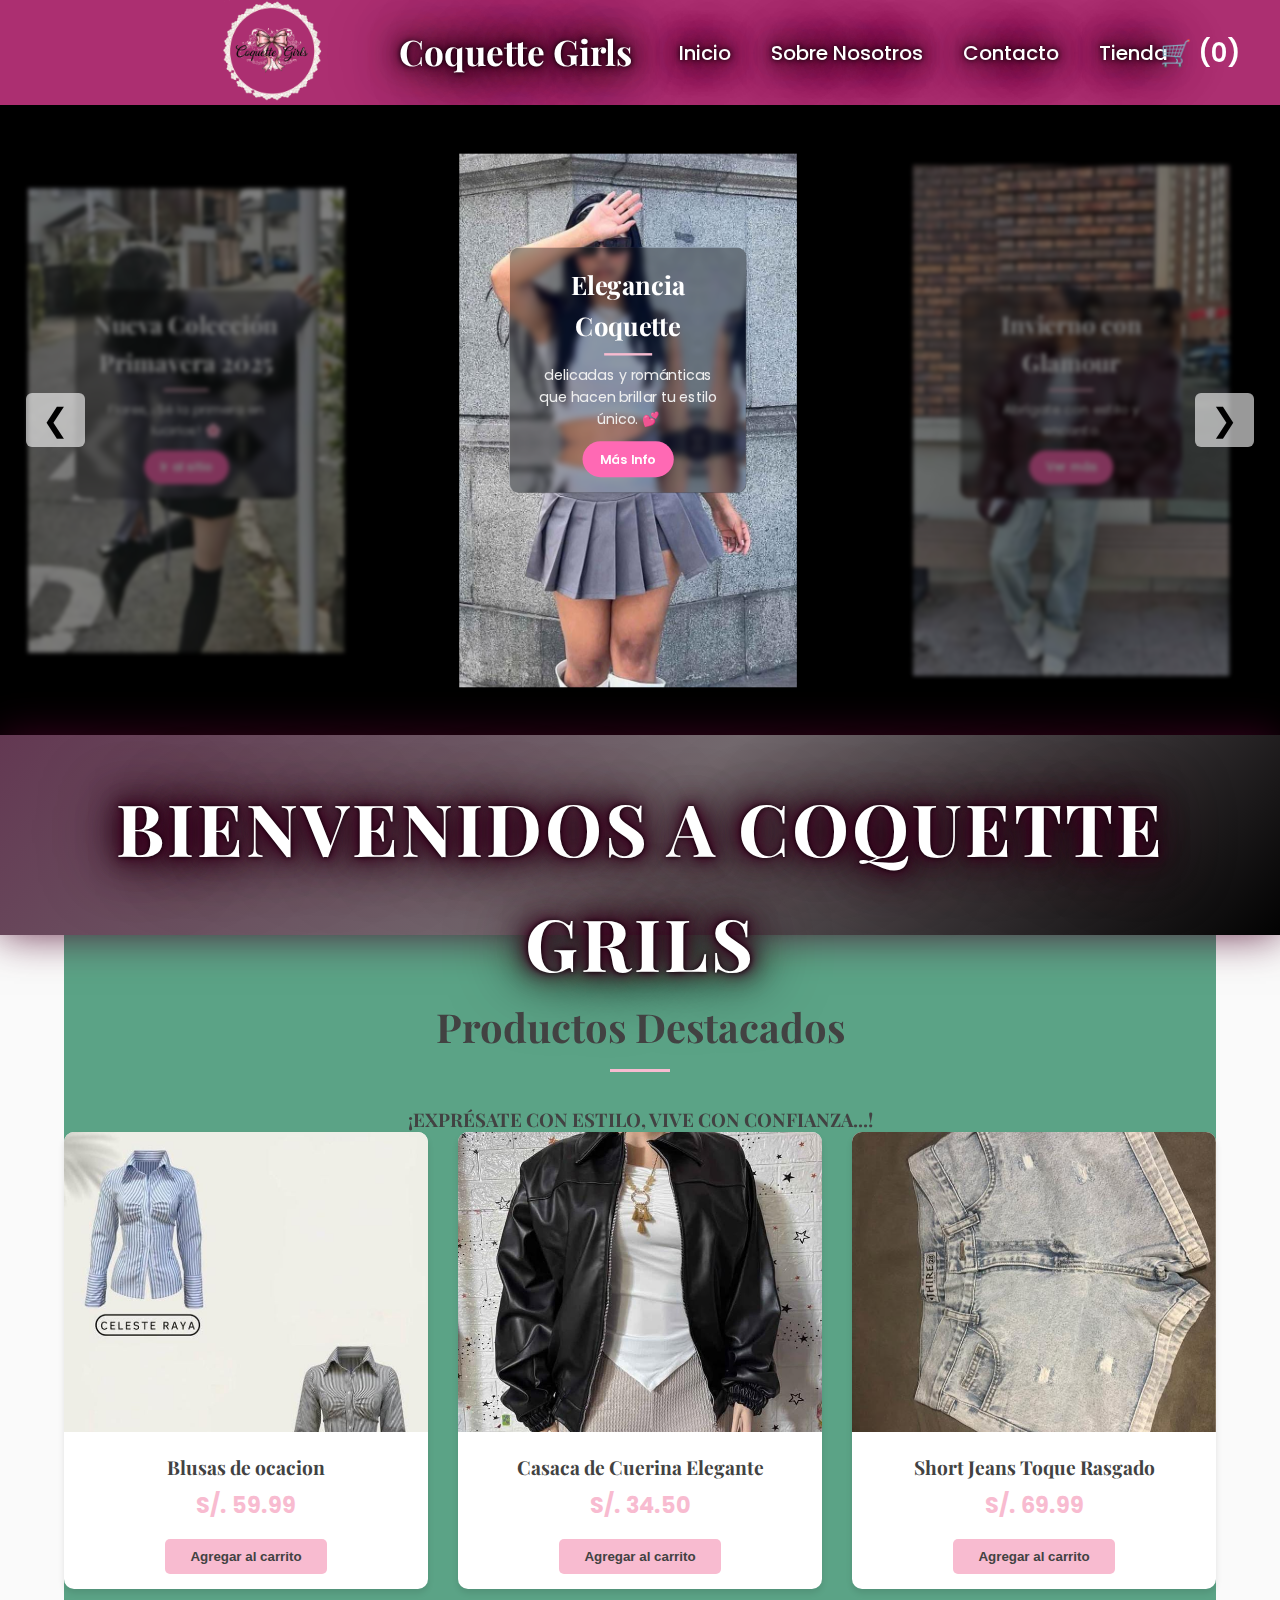
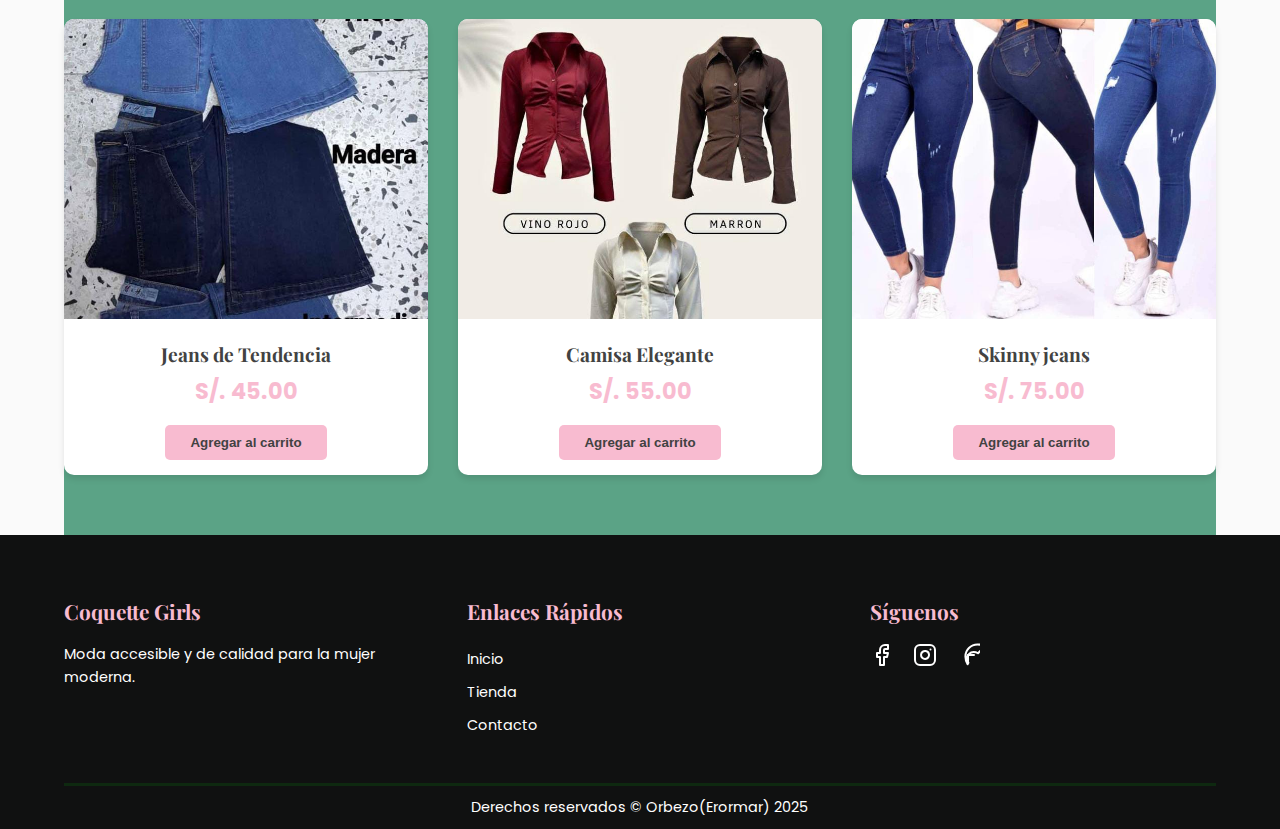
<file: index.html>
<!DOCTYPE html>
<html lang="es">
<head>
    <meta charset="UTF-8">
    <meta name="viewport" content="width=device-width, initial-scale=1.0">
    <title>Coquette Girls - Moda Femenina Elegante y Juvenil</title>
    <link rel="stylesheet" href="style.css">
    <link href="https://fonts.googleapis.com/css2?family=Playfair+Display:wght@400;700&family=Poppins:wght@300;400;600&display=swap" rel="stylesheet">
</head>
<body>

    <!-- Barra de Navegación Fija -->
    <header>
        <nav class="navbar">
            <div class="logo">
                 <img src="images/logo1.png" alt="Coquette Girls Logo">
                 <span class="brand-name">Coquette Girls</span>
            </div>
            <ul class="nav-links">
                <li><a href="index.html">Inicio</a></li>
                <li><a href="about.html">Sobre Nosotros</a></li>
                <li><a href="contact.html">Contacto</a></li>
                <li><a href="shop.html">Tienda</a></li>
                
            </ul>
            <div class="right-icons">
                <a href="#" id="cart-icon"> 🛒 (<span id="cart-count">0</span>)</a>
                <div class="burger">
                    <div class="line1"></div>
                    <div class="line2"></div>
                    <div class="line3"></div>
                </div>

            </div>


            
        </nav>
    </header>

    <main>
        <!-- Carrusel Principal -->
        <section class="carousel">
            <button class="carousel-btn prev">❮</button>

            <div class="carousel-track">

                <div class="carousel-item">
                    <img src="images/modelos/modelo1.jpeg">
                    <div class="carousel-text">
                        <h2>Nueva Colección Primavera 2025</h2>
                        <p>Flores,  ¡Sé la primera en lucirlos! 🌸 </p>
                        
                        <a href="#" class="carousel-link">Ir al sitio</a>
                    </div>
                </div>
            
               <div class="carousel-item">
                   <img src="images/modelos/modelo14.jpeg">
                    <div class="carousel-text">
                        <h2>Elegancia Coquette</h2>
                        <p>delicadas y románticas que hacen brillar tu estilo único. 💕</p>
                        <a href="#" class="carousel-link">Más Info</a>
                    </div>
                </div>
            
               <div class="carousel-item">
                    <img src="images/modelos/modelo2.jpeg">
                    <div class="carousel-text">
                        <h2>Invierno con Glamour</h2>
                        <p>Abrígate con estilo y encanto.</p>
                        <a href="#" class="carousel-link">Ver más</a>
                    </div>
                </div>
                <div class="carousel-item">
                    <img src="images/modelos/modelo3.jpeg">
                    <div class="carousel-text">
                        <h2>Promoción de Fin de Temporada</h2>
                        <p>🛍️ ¡Descuentos hasta el 50%!</p>
                        <a href="#" class="carousel-link">Ver más</a>
                    </div>
                </div>
                <div class="carousel-item">
                    <img src="images/modelos/modelo4.jpeg">
                    <div class="carousel-text">
                        <h2>Estilo Diario, Comodidad Total</h2>
                        <p>👚 Prendas cómodas y con actitud.</p>
                        <a href="#" class="carousel-link">Ver más</a>
                    </div>
                </div>
                <div class="carousel-item">
                    <img src="images/modelos/modelo6.jpeg">
                    <div class="carousel-text">
                        <h2>Looks Románticos</h2>
                        <p>🌹 Dulces, elegantes y coquetos.</p>
                        <a href="#" class="carousel-link">Ver más</a>
                    </div>
                </div>
                <div class="carousel-item">
                    <img src="images/modelos/pantalo5.jpeg">
                    <div class="carousel-text">
                        <h2>Suavidad que Enamora</h2>
                        <p>🤍 Tejidos suaves y encantadores.</p>
                        <a href="#" class="carousel-link">Ver más</a>
                    </div>
                </div>
                <div class="carousel-item">
                    <img src="images/modelos/polo3.jpeg">
                    <div class="carousel-text">
                        <h2>Ropa en Tendencia</h2>
                        <p>🔥 Lo más viral de la temporada.</p>
                        <a href="#" class="carousel-link">Ver más</a>
                    </div>
                </div>
                <div class="carousel-item">
                    <img src="images/modelos/polo4.jpeg">
                    <div class="carousel-text">
                        <h2>Colores que Inspiran</h2>
                        <p>🎨 Viste con energía y alegría.</p>
                        <a href="#" class="carousel-link">Ver más</a>
                    </div>
                </div>
                <div class="carousel-item">
                    <img src="images/modelos/product1.jpg">
                    <div class="carousel-text">
                        <h2>Edición Limitada</h2>
                        <p>👑 Estilo exclusivo para ti.</p>
                        <a href="#" class="carousel-link">Ver más</a>
                    </div>
                </div>
                <div class="carousel-item">
                    <img src="images/modelos/product2.jpg">
                    <div class="carousel-text">
                        <h2>Auténtica y Segura</h2>
                        <p>🔥 Viste para brillar, sin miedo a destacar.</p>
                        <a href="#" class="carousel-link">Ver más</a>
                    </div>
                </div>
                <div class="carousel-item">
                    <img src="images/modelos/product4.jpg">
                    <div class="carousel-text">
                        <h2>Estilo Urbano Chic</h2>
                        <p>🏙️ Moderno, atrevido y con actitud.</p>
                        <a href="#" class="carousel-link">Ver más</a>
                    </div>
                </div>
            
            </div>
        
            <button class="carousel-btn next">❯</button>
        </section>
        <section>
             <div class="bienvenido">
                <h1>Bienvenidos a Coquette grils</h1>
                <h3> ¡EXPRÉSATE CON ESTILO, VIVE CON CONFIANZA...!</h3>
            </div>
            
        </section>



        <!-- Sección de Productos Destacados -->
        <section id="featured-products" class="container">
           
            <h2>Productos Destacados</h2>
            <div class="product-grid" id="product-grid">
                <!-- Los productos se cargarán aquí con JavaScript -->
            </div>
        </section>

    </main>

    <!-- Carrito de Compras Modal -->
    <div id="cart-modal" class="modal">
        <div class="modal-content">
            <span class="close-btn">&times;</span>
            <h3>Tu Carrito de Compras</h3>
            <div id="cart-items">
                <!-- Los items del carrito se cargarán aquí -->
            </div>
            <div class="cart-total">
                <strong>Total: $<span id="cart-total-price">0.00</span></strong>
            </div>
            <button class="btn checkout-btn">Finalizar Compra</button>
        </div>
    </div>

    <!-- Footer -->
    <footer>
        <div class="container footer-content">
            <div class="footer-section about">
                <h4>Coquette Girls</h4>
                <p>Moda accesible y de calidad para la mujer moderna.</p>
            </div>
            <div class="footer-section links">
                <h4>Enlaces Rápidos</h4>
                <ul>
                    <li><a href="index.html">Inicio</a></li>
                    <li><a href="shop.html">Tienda</a></li>
                    <li><a href="contact.html">Contacto</a></li>
                </ul>
            </div>
            <div class="footer-section social">
                <h4>Síguenos</h4>
                <a href="#" target="_blank"><img src="images/facebook.svg" alt="Facebook"></a>
                <a href="#" target="_blank"><img src="images/instagram.svg" alt="Instagram"></a>
                <a href="#" target="_blank"><img src="images/tiktok.svg" alt="TikTok"></a>
            </div>
        </div>
        <div class="footer-bottom">
            Derechos reservados © Orbezo(Erormar) 2025
        </div>
    </footer>

    <script src="script.js"></script>
</body>
</html>
</file>
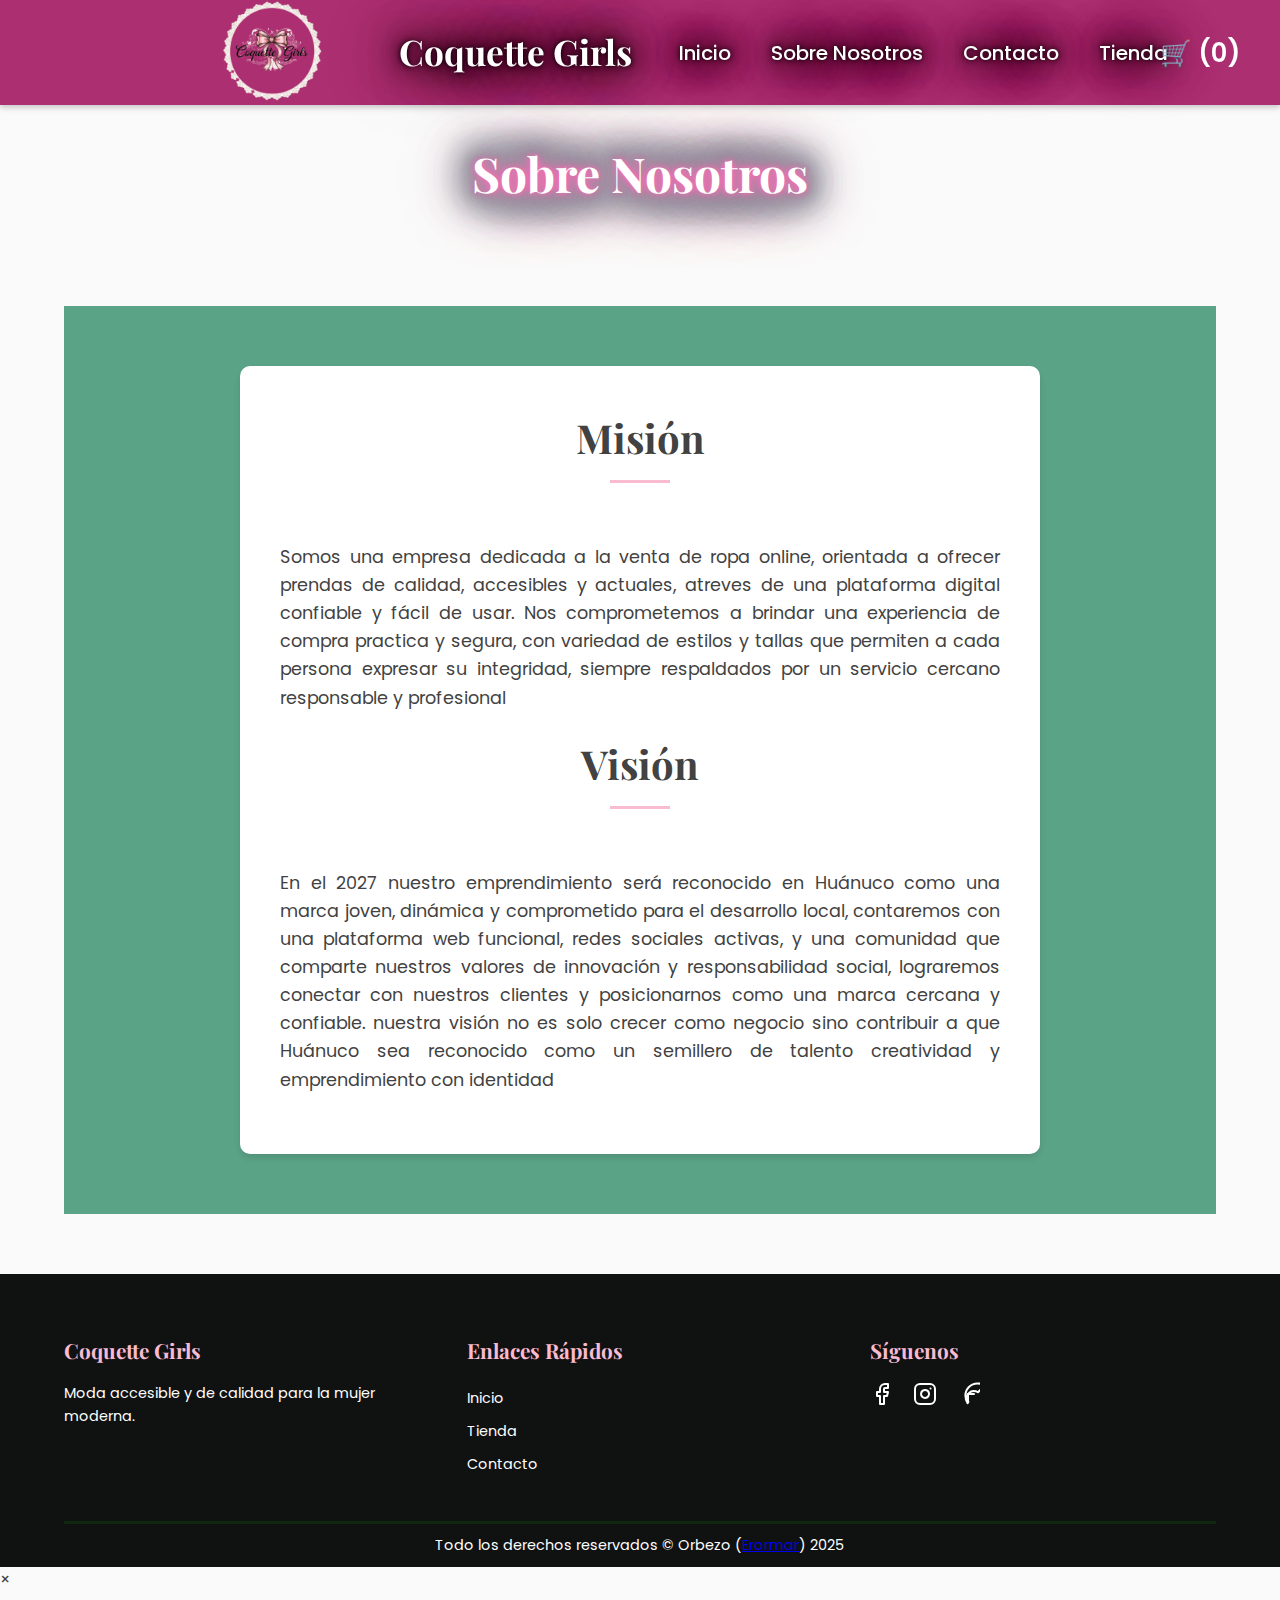
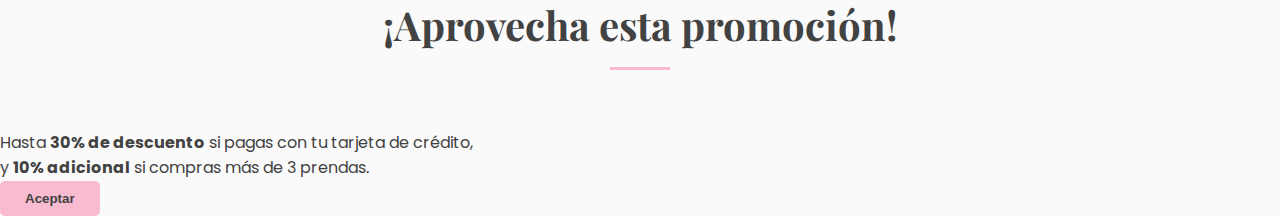
<file: about.html>
<!DOCTYPE html>
<html lang="es">
<head>
    <meta charset="UTF-8">
    <meta name="viewport" content="width=device-width, initial-scale=1.0">
    <title>Sobre Nosotros - Coquette Girls</title>
    <link rel="stylesheet" href="style.css">
    <link rel="icon" href="images/logo1.png">
    <link href="https://fonts.googleapis.com/css2?family=Playfair+Display:wght@400;700&family=Poppins:wght@300;400;600&display=swap" rel="stylesheet">
</head>
<body>

    <!-- Barra de Navegación Fija -->
    <header>
        <nav class="navbar">
            <div class="logo">
                <img src="images/logo1.png" alt="Coquette Girls Logo">
                 <span class="brand-name">Coquette Girls</span>
            </div>
            <ul class="nav-links">
                <li><a href="index.html">Inicio</a></li>
                <li><a href="about.html">Sobre Nosotros</a></li>
                <li><a href="contact.html">Contacto</a></li>
                <li><a href="shop.html">Tienda</a></li>
                
            </ul>
            <div class="right-icons">
                 <a href="#" id="cart-icon"> 🛒 (<span id="cart-count">0</span>)</a>
                <div class="burger">
                    <div class="line1"></div>
                    <div class="line2"></div>
                    <div class="line3"></div>
            </div>

            </div>
        </nav>
    </header>

    <main class="main-content-page">
        <section class="page-header">
            <div class="container">
                <h1>Sobre Nosotros</h1>
            </div>
        </section>

        <section class="about-section container">
            <div class="about-content">
                
                <h2>Misión</h2>
                <p>
                    Somos una empresa dedicada a la venta de ropa 
                    online, orientada a ofrecer prendas de calidad,
                     accesibles y actuales, atreves de una plataforma
                      digital confiable y fácil de usar. Nos comprometemos
                       a brindar una experiencia de compra practica y segura,
                        con variedad de estilos y  tallas que permiten a cada
                         persona expresar su integridad, siempre respaldados por
                          un servicio cercano responsable y profesional 
                </p>
                <h2>Visión </h2>
                <p>
                    En el 2027 nuestro emprendimiento será 
                    reconocido en Huánuco como una marca joven,
                     dinámica y comprometido para el desarrollo local,
                      contaremos con una plataforma web funcional, 
                      redes sociales activas, y una comunidad que comparte 
                      nuestros valores de innovación y responsabilidad social, 
                      lograremos conectar con nuestros clientes y posicionarnos 
                      como una marca cercana y confiable. nuestra visión no es solo 
                      crecer como negocio sino contribuir a que Huánuco sea reconocido
                       como un semillero de talento creatividad y emprendimiento con 
                       identidad
                </p>
            </div>
        </section>
    </main>

    <!-- Carrito de Compras Modal (Se incluye para consistencia, aunque la funcionalidad está en script.js) -->
    <div id="cart-modal" class="modal">
        <div class="modal-content">
            <span class="close-btn">&times;</span>
            <h3>Tu Carrito de Compras</h3>
            <div id="cart-items">
                <!-- Los items del carrito se cargarán aquí -->
            </div>
            <div class="cart-total">
                <strong>Total: $<span id="cart-total-price">0.00</span></strong>
            </div>
            <button class="btn checkout-btn">Finalizar Compra</button>
        </div>
    </div>

    <!-- Footer -->
    <footer>
        <div class="container footer-content">
            <div class="footer-section about">
                <h4>Coquette Girls</h4>
                <p>Moda accesible y de calidad para la mujer moderna.</p>
            </div>
            <div class="footer-section links">
                <h4>Enlaces Rápidos</h4>
                <ul>
                    <li><a href="index.html">Inicio</a></li>
                    <li><a href="shop.html">Tienda</a></li>
                    <li><a href="contact.html">Contacto</a></li>
                </ul>
            </div>
            <div class="footer-section social">
                <h4>Síguenos</h4>
                <a href="#" target="_blank"><img src="images/facebook.svg" alt="Facebook"></a>
                <a href="#" target="_blank"><img src="images/instagram.svg" alt="Instagram"></a>
                <a href="#" target="_blank"><img src="images/tiktok.svg" alt="TikTok"></a>
            </div>
        </div>
        <div class="footer-bottom">
            Todo los derechos reservados © Orbezo (<span></span><a href="https://www.linkedin.com/in/ermenigildo-orbezo-martinez" target="_blank">Erormar</a>) 2025 
        </div>
    </footer>
            <!-- 🌸 Modal Promocional -->
<div id="promoModal" class="promo-modal">
  <div class="promo-content">
    <span class="close-promo">&times;</span>
    <h2>¡Aprovecha esta promoción!</h2>
    <p>Hasta <strong>30% de descuento</strong> si pagas con tu tarjeta de crédito,<br>
       y <strong>10% adicional</strong> si compras más de 3 prendas.</p>
    <button id="aceptarPromo" class="btn">Aceptar</button>
  </div>
</div>



    <script src="script.js"></script>
</body>
</html>
</file>
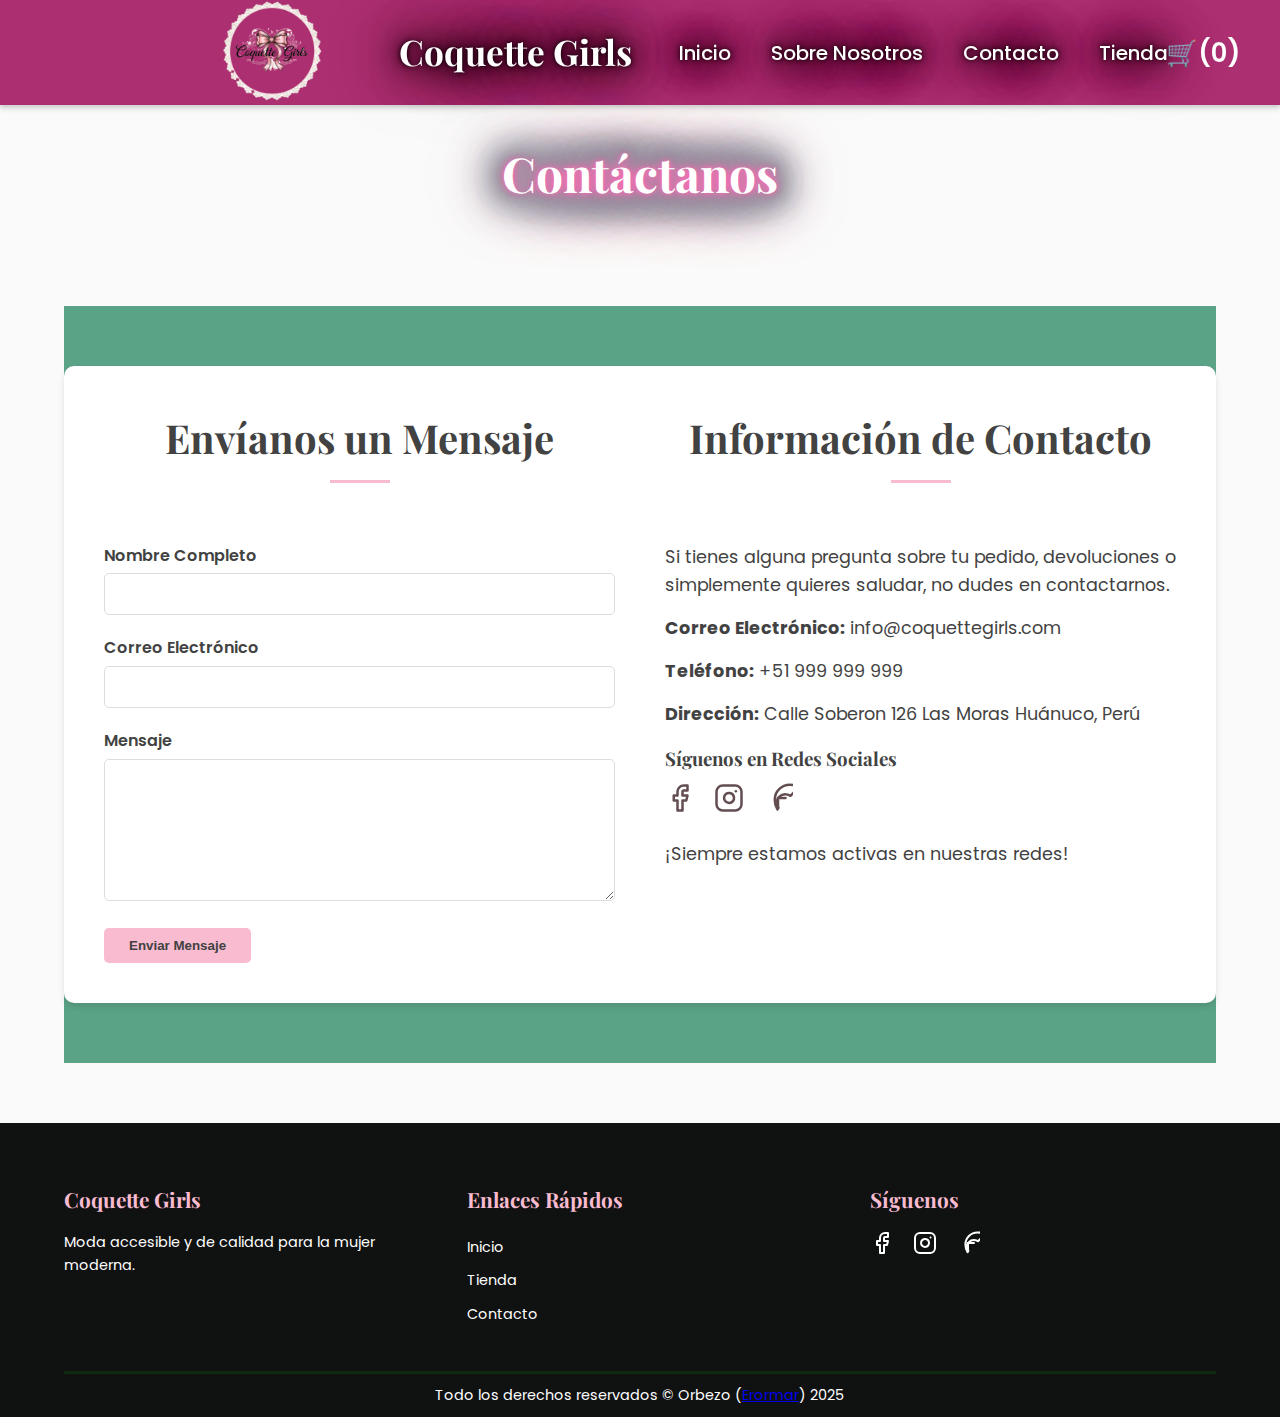
<file: contact.html>
<!DOCTYPE html>
<html lang="es">
<head>
    <meta charset="UTF-8">
    <meta name="viewport" content="width=device-width, initial-scale=1.0">
    <title>Contacto - Coquette Girls</title>
    <link rel="stylesheet" href="style.css">
    <link rel="icon" href="images/logo1.png">
    <link href="https://fonts.googleapis.com/css2?family=Playfair+Display:wght@400;700&family=Poppins:wght@300;400;600&display=swap" rel="stylesheet">
</head>
<body>

    <!-- Barra de Navegación Fija -->
    <header>
        <nav class="navbar">
            <div class="logo">
                <img src="images/logo1.png" alt="Coquette Girls Logo">
                 <span class="brand-name">Coquette Girls</span>
            </div>
            <ul class="nav-links">
                <li><a href="index.html">Inicio</a></li>
                <li><a href="about.html">Sobre Nosotros</a></li>
                <li><a href="contact.html">Contacto</a></li>
                <li><a href="shop.html">Tienda</a></li>
                
            </ul>
           <div class="right-icons">
                <a href="#" id="cart-icon">🛒(<span id="cart-count">0</span>)</a>
                <div class="burger">
                    <div class="line1"></div>
                    <div class="line2"></div>
                    <div class="line3"></div>
            </div>

            </div>
        </nav>
    </header>

    <main class="main-content-page">
        <section class="page-header">
            <div class="container">
                <h1>Contáctanos</h1>
            </div>
        </section>

        <section class="contact-section container">
            <div class="contact-grid">
                <div class="contact-form">
                    <h2>Envíanos un Mensaje</h2>
                    <form action="#" method="POST">
                        <label for="name">Nombre Completo</label>
                        <input type="text" id="name" name="name" required>

                        <label for="email">Correo Electrónico</label>
                        <input type="email" id="email" name="email" required>

                        <label for="message">Mensaje</label>
                        <textarea id="message" name="message" rows="6" required></textarea>

                        <button type="submit" class="btn">Enviar Mensaje</button>
                    </form>
                </div>
                <div class="contact-info">
                    <h2>Información de Contacto</h2>
                    <p>
                        Si tienes alguna pregunta sobre tu pedido, devoluciones o simplemente quieres saludar, no dudes en contactarnos.
                    </p>
                    <p>
                        <strong>Correo Electrónico:</strong> info@coquettegirls.com
                    </p>
                    <p>
                        <strong>Teléfono:</strong> +51 999 999 999
                    </p>
                    <p>
                        <strong>Dirección:</strong> Calle Soberon 126 Las Moras Huánuco, Perú
                    </p>

                    <h3>Síguenos en Redes Sociales</h3>
                    <div class="social-links">
                        <a href="#" target="_blank"><img src="images/facebook.svg" alt="Facebook"></a>
                        <a href="#" target="_blank"><img src="images/instagram.svg" alt="Instagram"></a>
                        <a href="#" target="_blank"><img src="images/tiktok.svg" alt="TikTok"></a>
                    </div>
                    <p style="margin-top: 20px;">
                        ¡Siempre estamos activas en nuestras redes!
                    </p>
                </div>
            </div>
        </section>
    </main>

    <!-- Carrito de Compras Modal -->
    <div id="cart-modal" class="modal">
        <div class="modal-content">
            <span class="close-btn">&times;</span>
            <h3>Tu Carrito de Compras</h3>
            <div id="cart-items">
                <!-- Los items del carrito se cargarán aquí -->
            </div>
            <div class="cart-total">
                <strong>Total: $<span id="cart-total-price">0.00</span></strong>
            </div>
            <button class="btn checkout-btn">Finalizar Compra</button>
        </div>
    </div>

    <!-- Footer -->
    <footer>
        <div class="container footer-content">
            <div class="footer-section about">
                <h4>Coquette Girls</h4>
                <p>Moda accesible y de calidad para la mujer moderna.</p>
            </div>
            <div class="footer-section links">
                <h4>Enlaces Rápidos</h4>
                <ul>
                    <li><a href="index.html">Inicio</a></li>
                    <li><a href="shop.html">Tienda</a></li>
                    <li><a href="contact.html">Contacto</a></li>
                </ul>
            </div>
            <div class="footer-section social">
                <h4>Síguenos</h4>
                <a href="#" target="_blank"><img src="images/facebook.svg" alt="Facebook"></a>
                <a href="#" target="_blank"><img src="images/instagram.svg" alt="Instagram"></a>
                <a href="#" target="_blank"><img src="images/tiktok.svg" alt="TikTok"></a>
            </div>
        </div>
        <div class="footer-bottom">
            Todo los derechos reservados © Orbezo (<span></span><a href="https://www.linkedin.com/in/ermenigildo-orbezo-martinez" target="_blank">Erormar</a>) 2025 
        </div>
    </footer>

    <script src="script.js"></script>
</body>
</html>
</file>
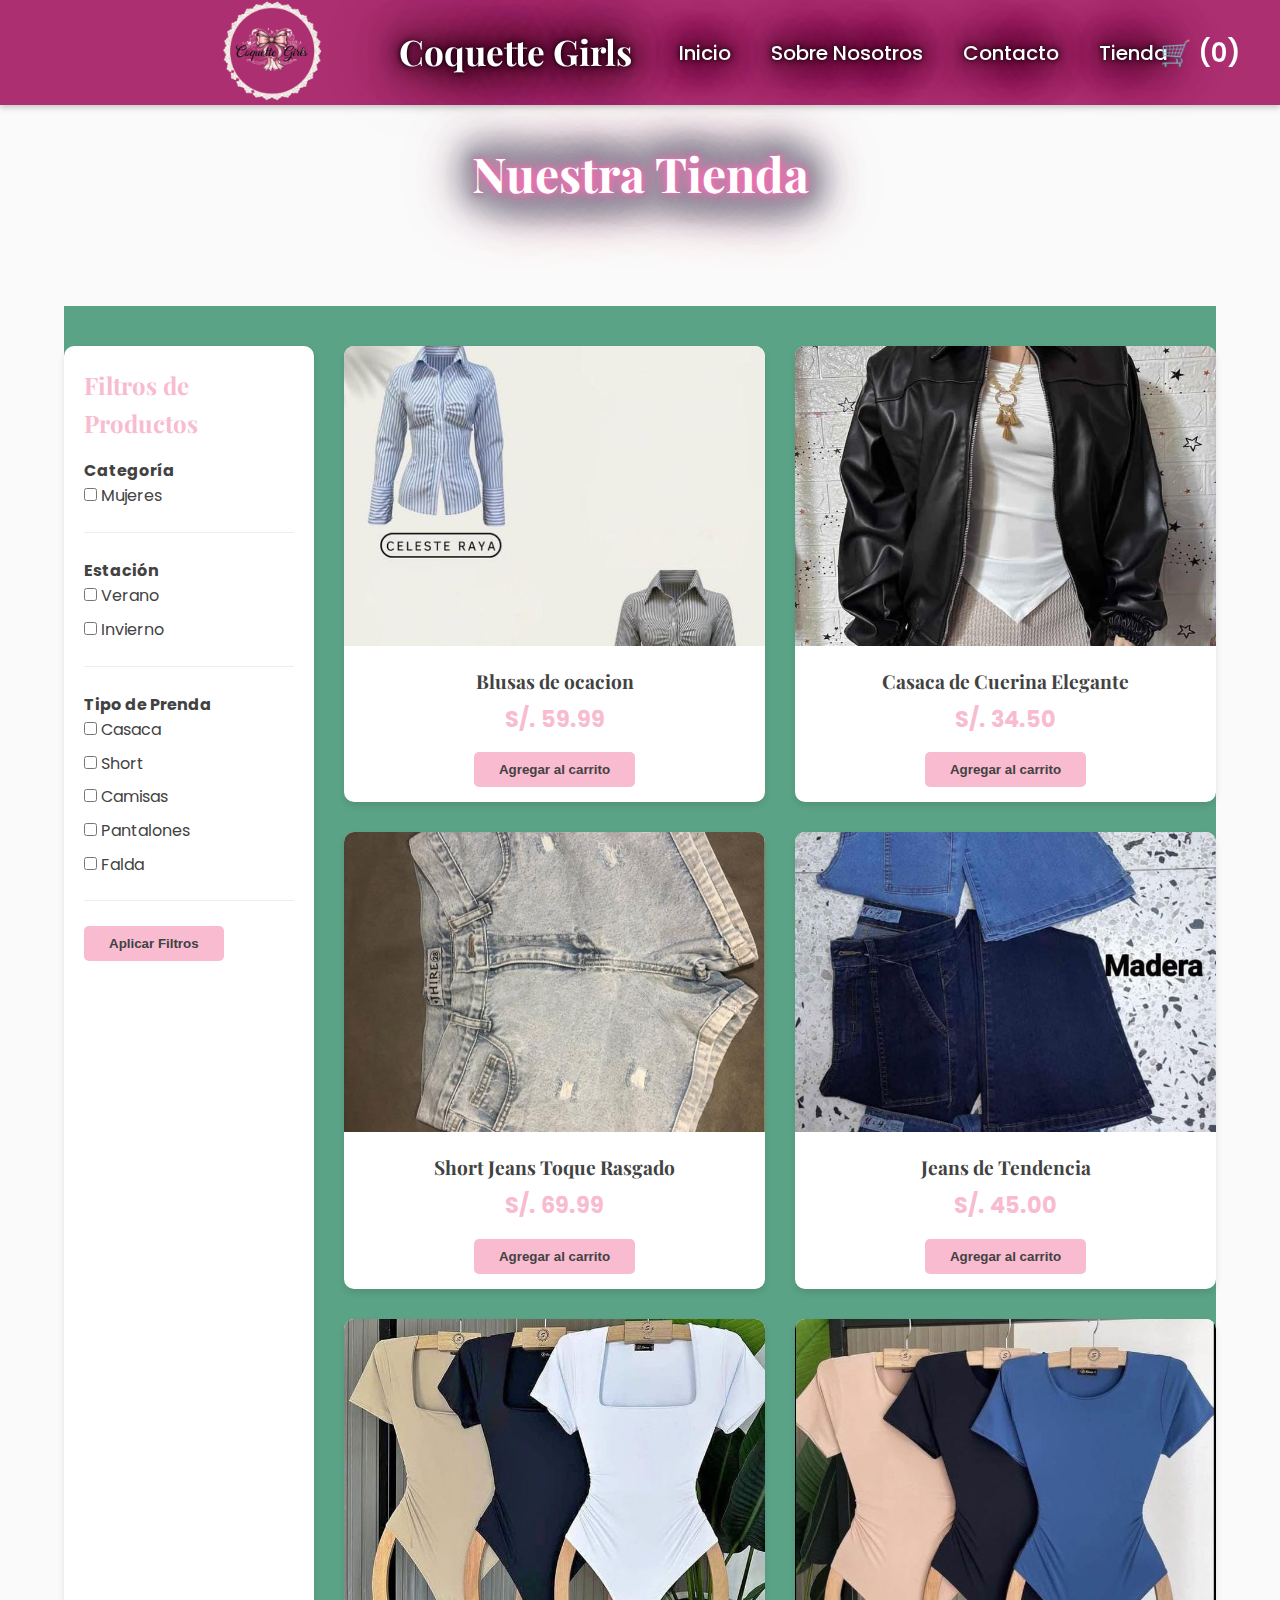
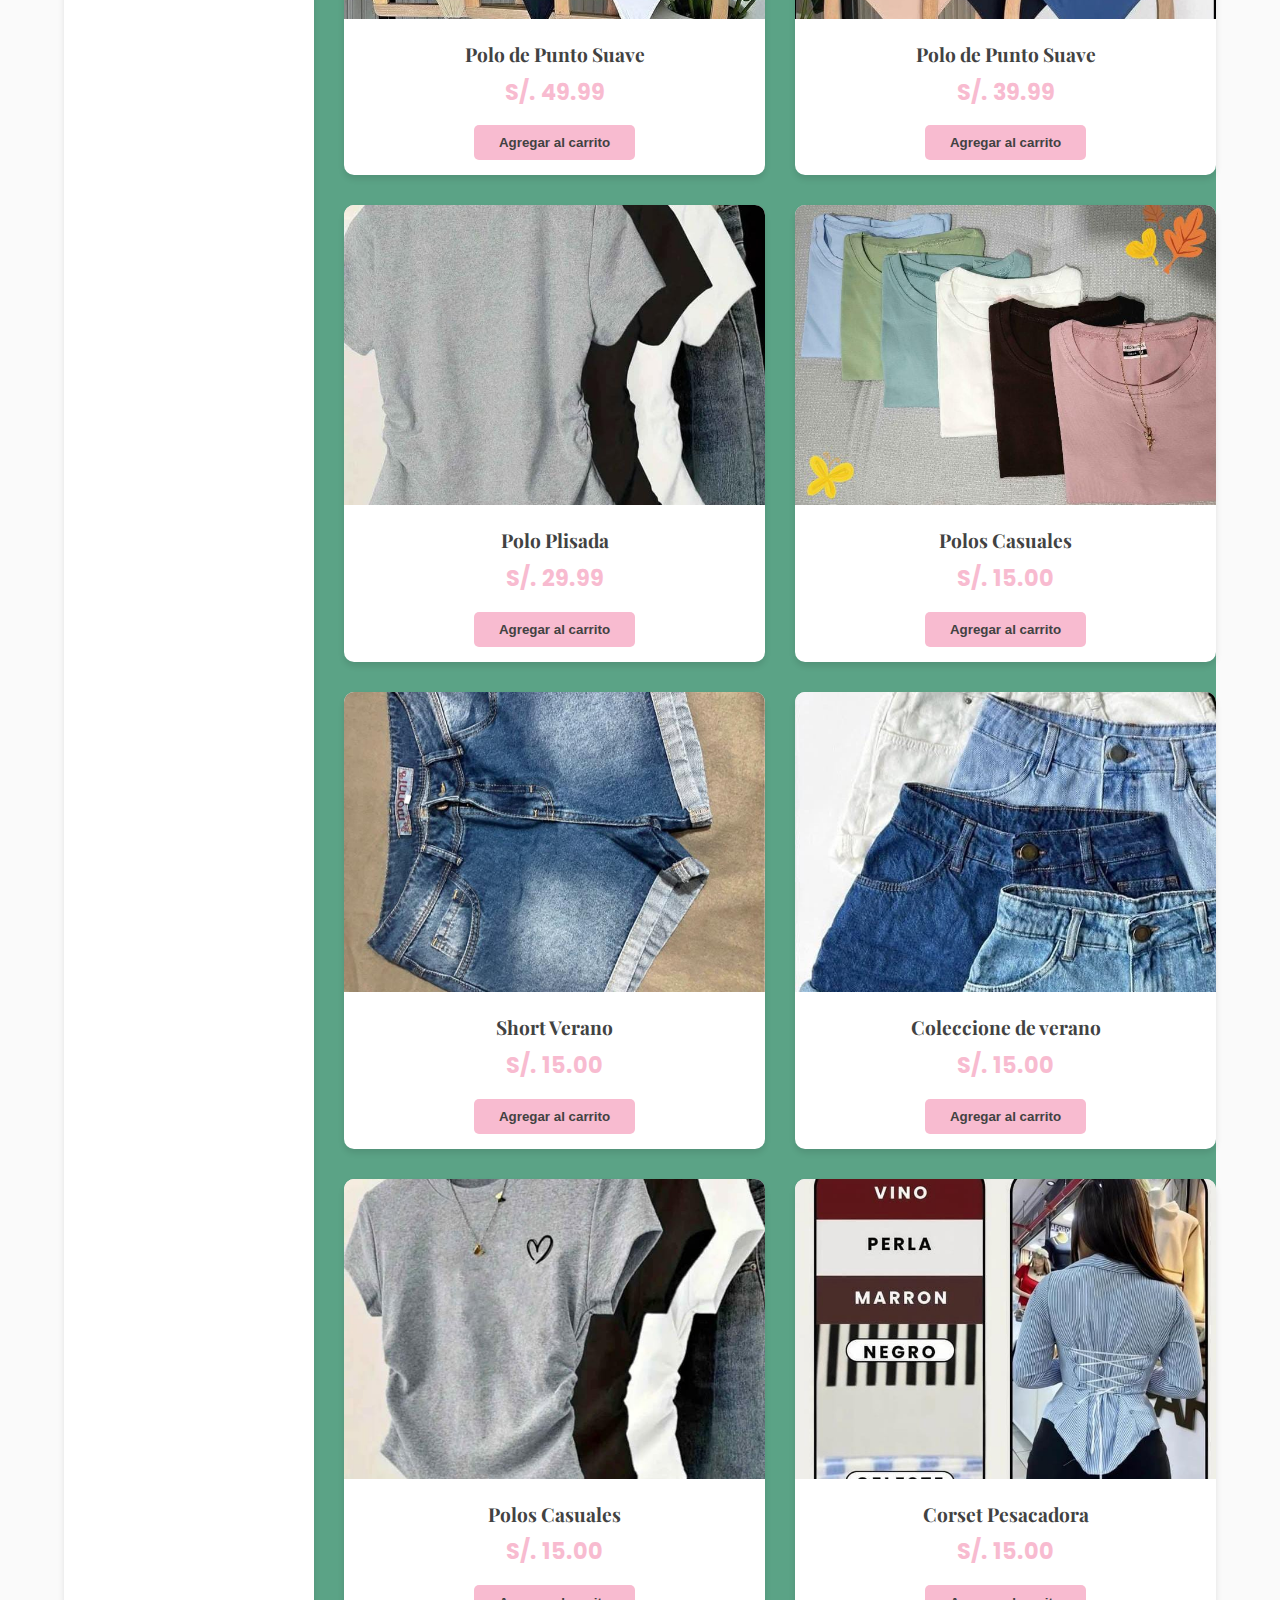
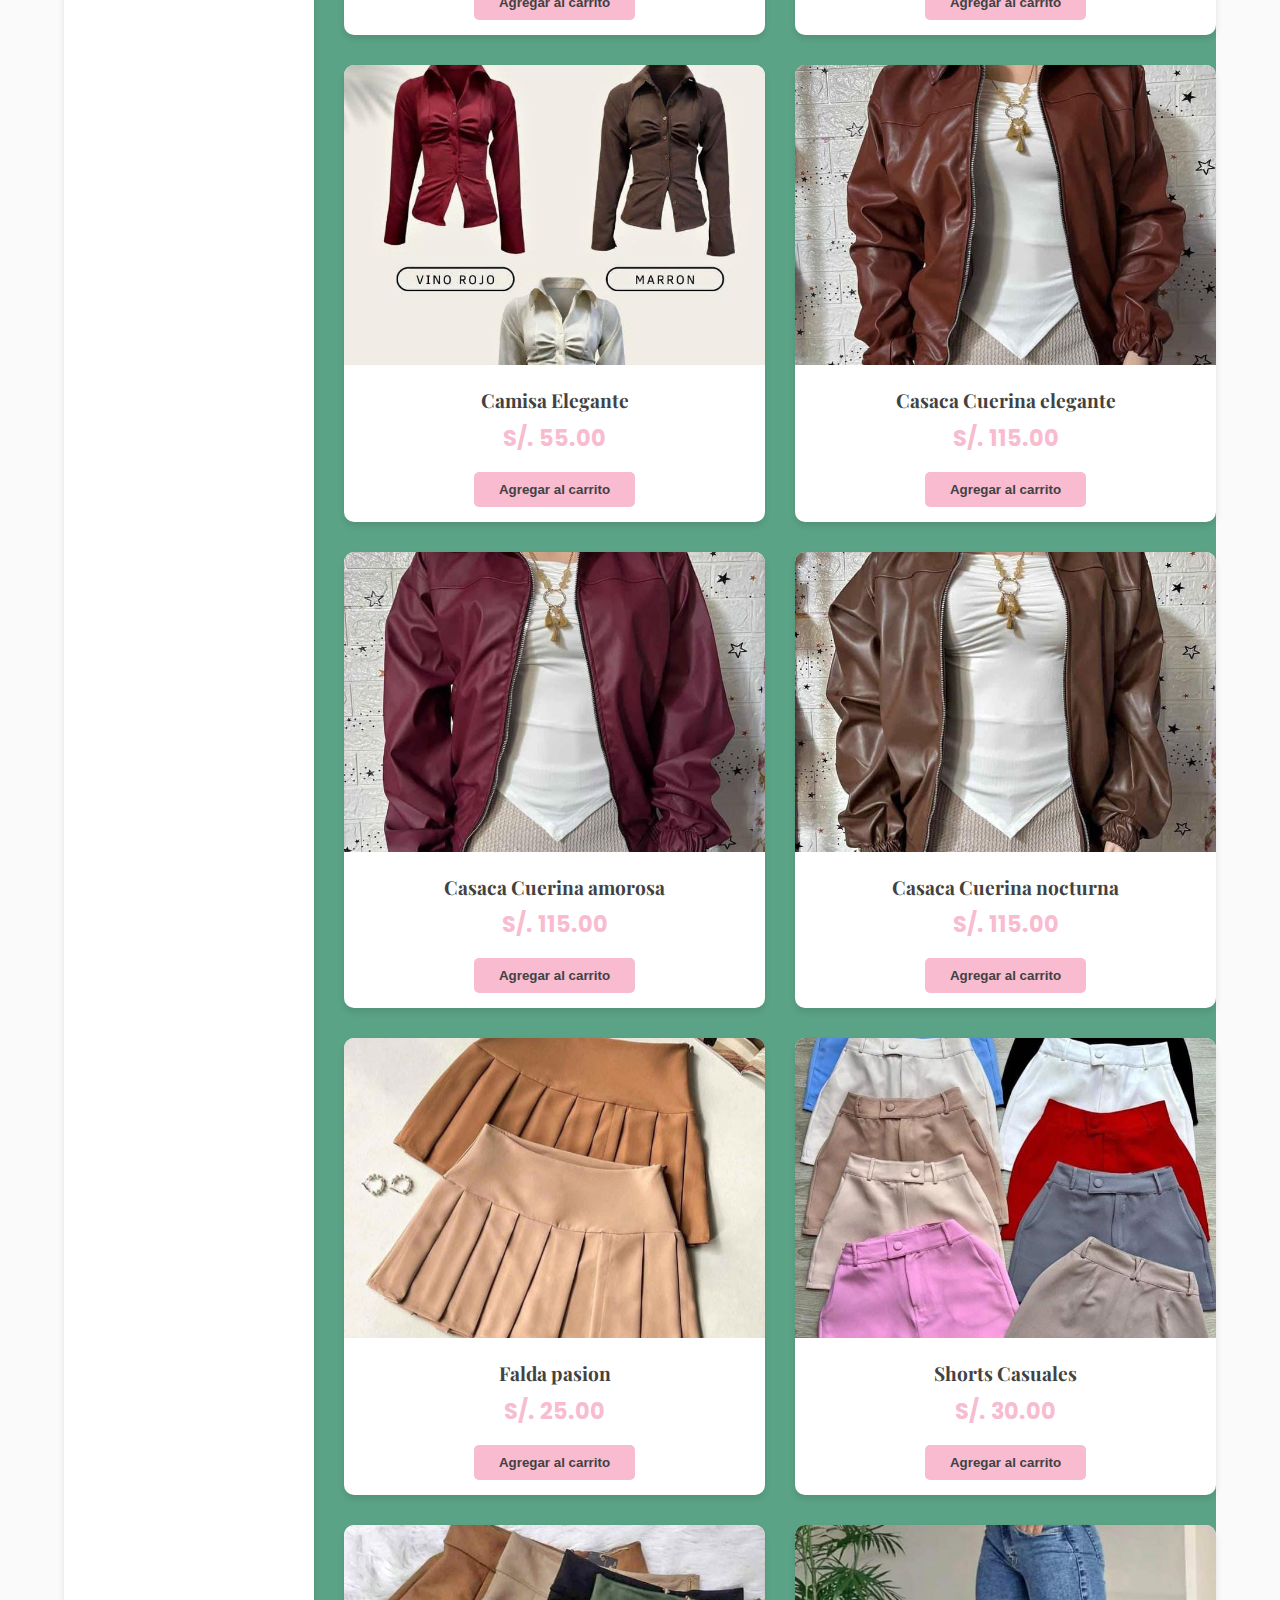
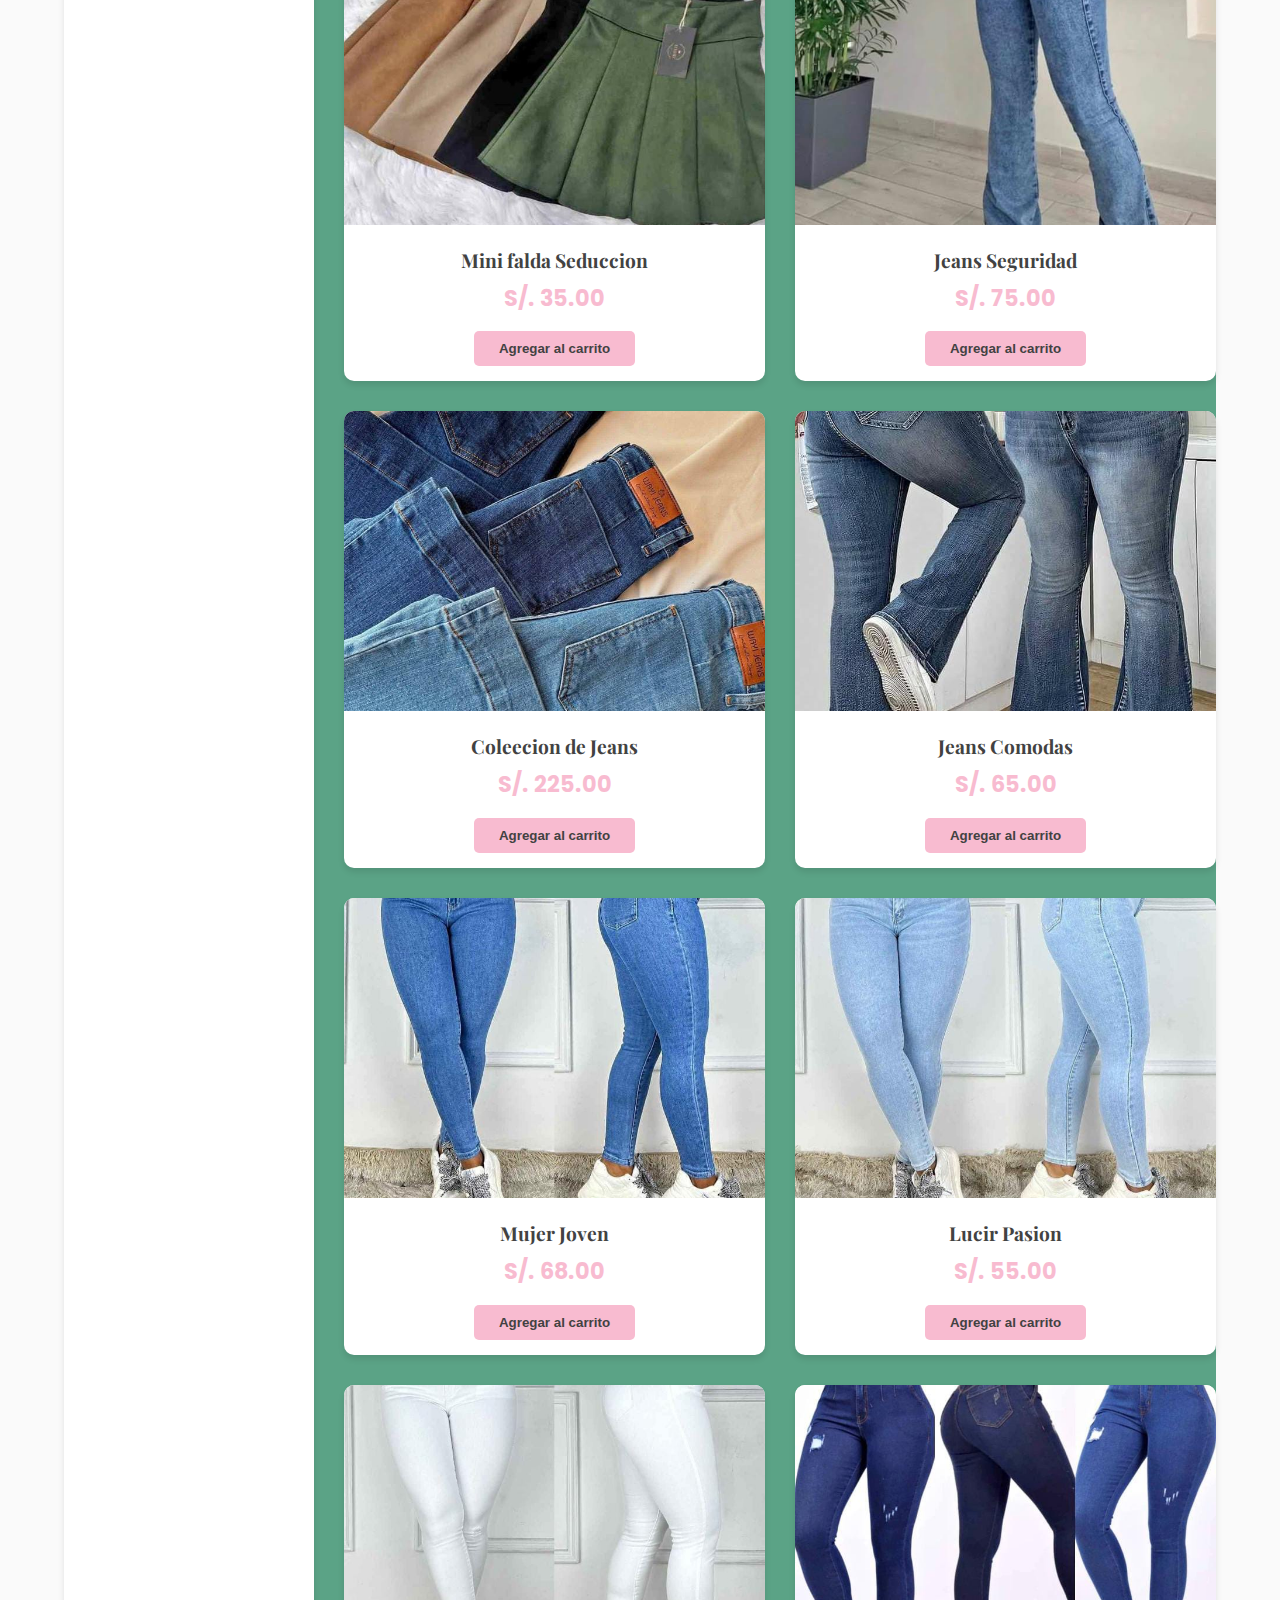
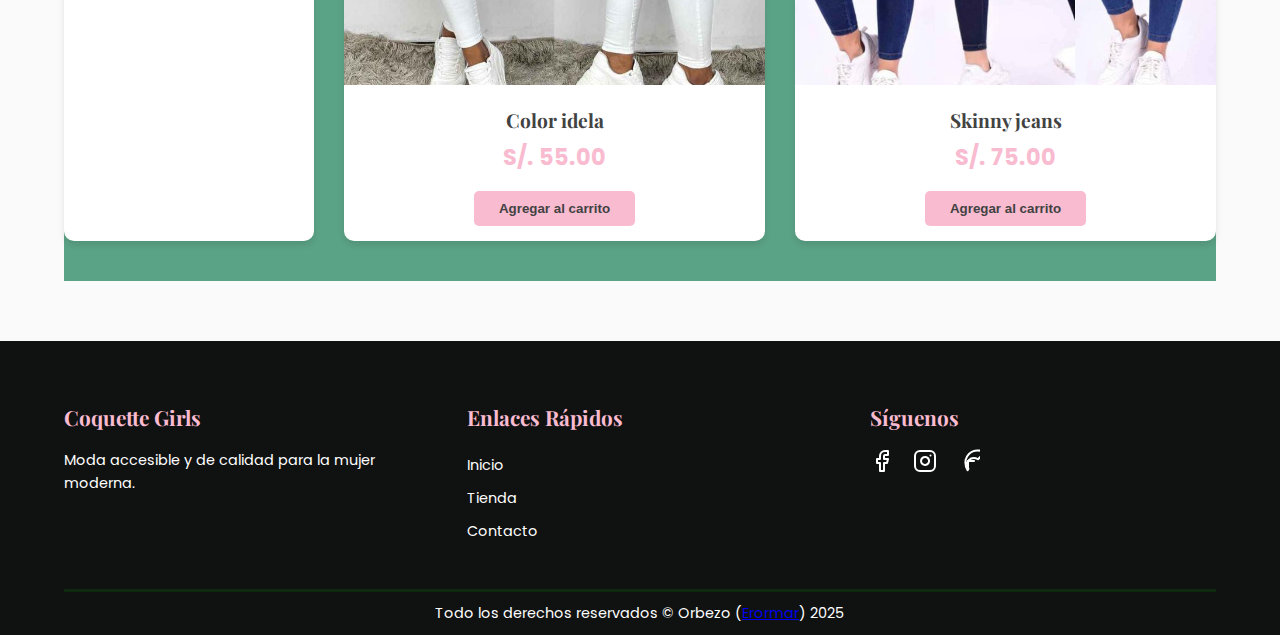
<file: shop.html>
<!DOCTYPE html>
<html lang="es">
<head>
    <meta charset="UTF-8">
    <meta name="viewport" content="width=device-width, initial-scale=1.0">
    <title>Tienda - Coquette Girls</title>
    <link rel="stylesheet" href="style.css">
    <link rel="icon" href="images/logo1.png">
    <link href="https://fonts.googleapis.com/css2?family=Playfair+Display:wght@400;700&family=Poppins:wght@300;400;600&display=swap" rel="stylesheet">
</head>
<body>

    <!-- Barra de Navegación Fija -->
    <header>
        <nav class="navbar">
            <div class="logo">
                <img src="images/logo1.png" alt="Coquette Girls Logo">
                 <span class="brand-name">Coquette Girls</span>
            </div>
            <ul class="nav-links">
                <li><a href="index.html">Inicio</a></li>
                <li><a href="about.html">Sobre Nosotros</a></li>
                <li><a href="contact.html">Contacto</a></li>
                <li><a href="shop.html">Tienda</a></li>
                
            </ul>
             <div class="right-icons">
                <a href="#" id="cart-icon"> 🛒 (<span id="cart-count">0</span>)</a>
                <div class="burger">
                    <div class="line1"></div>
                    <div class="line2"></div>
                    <div class="line3"></div>
                </div>

            </div>
        </nav>
    </header>

    <main class="main-content-page">
        <section class="page-header">
            <div class="container">
                <h1>Nuestra Tienda</h1>
            </div>
        </section>

        <div class="container shop-layout">
            <!-- Barra Lateral de Filtros -->
            <aside class="sidebar">
                
                <h3>Filtros de Productos</h3>

                <!-- Filtro por Categoría -->
                <div class="filter-group">
                    <h4>Categoría</h4>
                    <label><input type="checkbox" name="category" value="Mujeres"> Mujeres</label>
                    
                    
                </div>

                <!-- Filtro por Estación -->
                <div class="filter-group">
                    <h4>Estación</h4>
                    <label><input type="checkbox" name="season" value="Verano"> Verano</label>
                    <label><input type="checkbox" name="season" value="Invierno"> Invierno</label>
                </div>

                <!-- Filtro por Tipo -->
                <div class="filter-group">
                    <h4>Tipo de Prenda</h4>
                    <label><input type="checkbox" name="type" value="Casaca"> Casaca</label>
                    <label><input type="checkbox" name="type" value="Short"> Short</label>
                    <label><input type="checkbox" name="type" value="Camisas"> Camisas</label>
                    <label><input type="checkbox" name="type" value="Pantalones"> Pantalones</label>
                    <label><input type="checkbox" name="type" value="Falda"> Falda</label>
                </div>

                <button class="btn" id="apply-filters">Aplicar Filtros</button>
            </aside>

            <!-- Contenido Principal - Grid de Productos -->
            <section class="main-content">
                <div class="shop-grid" id="shop-product-grid">
                    <!-- Los productos se cargarán aquí con JavaScript -->
                </div>
            </section>
        </div>
    </main>

    <!-- Carrito de Compras Modal -->
    <div id="cart-modal" class="modal">
        <div class="modal-content">
            <span class="close-btn">&times;</span>
            <h3>Tu Carrito de Compras</h3>
            <div id="cart-items">
                <!-- Los items del carrito se cargarán aquí -->
            </div>
            <div class="cart-total">
                <strong>Total: S/.<span id="cart-total-price">0.00</span></strong>
            </div>
            <button class="btn checkout-btn">Finalizar Compra</button>
        </div>
    </div>

    <!-- Footer -->
    <footer>
        <div class="container footer-content">
            <div class="footer-section about">
                <h4>Coquette Girls</h4>
                <p>Moda accesible y de calidad para la mujer moderna.</p>
            </div>
            <div class="footer-section links">
                <h4>Enlaces Rápidos</h4>
                <ul>
                    <li><a href="index.html">Inicio</a></li>
                    <li><a href="shop.html">Tienda</a></li>
                    <li><a href="contact.html">Contacto</a></li>
                </ul>
            </div>
            <div class="footer-section social">
                <h4>Síguenos</h4>
                <a href="#" target="_blank"><img src="images/facebook.svg" alt="Facebook"></a>
                <a href="#" target="_blank"><img src="images/instagram.svg" alt="Instagram"></a>
                <a href="#" target="_blank"><img src="images/tiktok.svg" alt="TikTok"></a>
            </div>
        </div>
        <div class="footer-bottom">
            Todo los derechos reservados © Orbezo (<span></span><a href="https://www.linkedin.com/in/ermenigildo-orbezo-martinez" target="_blank">Erormar</a>) 2025 
        </div>
    </footer>

    <script src="script.js"></script>
</body>
</html>
</file>
<file: style.css>
:root {
    --primary-color: #F8BBD0; /* Rosa Suave (Coquette) */
    --secondary-color: #E1BEE7; /* Lila Suave */
    --accent-color: #FFCDD2; /* Rosa Pálido */
    --text-dark: #424242;
    --text-light: #FFFFFF;
    --background-light: #FAFAFA;
    --background-white: #FFFFFF;
    --shadow-light: 0 4px 6px rgba(0, 0, 0, 0.1);
}

/* Base y Tipografía */
* {
    margin: 0;
    padding: 0;
    box-sizing: border-box;
}

body {
    font-family: 'Poppins', sans-serif;
    color: var(--text-dark);
    line-height: 1.6;
    background-color: var(--background-light);
}

h1, h2, h3 {
    font-family: 'Playfair Display', serif;
    color: var(--text-dark);
    margin-bottom: 0.5em;
}

h2 {
    font-size: 2.5rem;
    text-align: center;
    margin-bottom: 1.5em;
    position: relative;
}

h2::after {
    content: '';
    display: block;
    width: 60px;
    height: 3px;
    background-color: var(--primary-color);
    margin: 10px auto 0;
}

.container {
    background-color: #5ba386;
    width: 90%;
    max-width: 1200px;
    margin: 0 auto;
    padding: 20px 0;
}

/* 🔥 Estilo especial para el texto de bienvenida */
.bienvenido {
    width: 100%;
    height: 20vh;
    background: linear-gradient(135deg, #633852, #746a6f, #020202);
    padding: 100px 20px;
    border-radius: 0; /* sin esquinas redondeadas para cubrir todo */
    text-align: center;
    box-shadow: 0 0 40px rgba(74, 0, 39, 0.8);    
    position: relative;    
    animation: backgroundPulse 6s infinite alternate ease-in-out;
}


.bienvenido h1 {
    bottom: 65px;
    font-size: 4.5rem;
    font-weight: bold;
    color: #fff; /* Texto blanco para destacar */
    text-align: center;
    text-transform: uppercase;
    letter-spacing: 3px;
    margin-bottom: 40px;
    position: relative;

    /* 🌑 Sombra potente con mezcla de negro y vino */
    text-shadow:
        0 0 5px #000,
        0 0 10px #4a0027,
        0 0 20px #4a0027,
        0 0 30px #000,
        0 0 40px #4a0027,
        0 0 60px #000,
        0 0 80px #4a0027;
    
    /* 💫 Efecto animado de brillo suave */
    animation: glowEffect 3s infinite alternate;
}

/* ✨ Animación para efecto de brillo */
@keyframes glowEffect {
    0% {
        text-shadow:
            0 0 5px #000,
            0 0 10px #4a0027,
            0 0 20px #4a0027,
            0 0 30px #000;
        transform: scale(1);
    }
    100% {
        text-shadow:
            0 0 10px #000,
            0 0 20px #800040,
            0 0 40px #800040,
            0 0 60px #000,
            0 0 80px #800040;
        transform: scale(1.05);
    }
}

/* === Nombre de la marca al lado del logo === */
.brand-name {
    font-family: 'Playfair Display', serif;
    font-size: 2.2rem;
    font-weight: 700;
    margin-left: 18px;
    color: white;

    /* 🩸 Misma sombra y tono que los enlaces */
    text-shadow:
        0 0 5px #000,
        0 0 10px #4a0027,
        0 0 20px #4a0027,
        0 0 30px #000,
        0 0 40px #4a0027,
        0 0 60px #000,
        0 0 80px #4a0027;

    /* ✨ Brillo animado sutil tipo Coquette */
    animation: brandGlow 3s infinite alternate ease-in-out;
}

@keyframes brandGlow {
    0% {
        text-shadow:
            0 0 5px #000,
            0 0 10px #4a0027,
            0 0 20px #4a0027,
            0 0 30px #000;
        transform: scale(1);
    }
    100% {
        text-shadow:
            0 0 10px #000,
            0 0 20px #800040,
            0 0 40px #800040,
            0 0 60px #000,
            0 0 80px #800040;
        transform: scale(1.05);
    }
}

/* Alineación horizontal perfecta entre logo, nombre y enlaces */
.logo {
    display: flex;
    align-items: center;
    gap: 10px;
}


/* Botones */
.btn {
    display: inline-block;
    background-color: var(--primary-color);
    color: var(--text-dark);
    padding: 10px 25px;
    text-decoration: none;
    border-radius: 5px;
    font-weight: 600;
    transition: background-color 0.3s ease, transform 0.3s ease;
    border: none;
    cursor: pointer;
}

.btn:hover {
    background-color: var(--accent-color);
    transform: translateY(-2px);
}

/* Barra de Navegación Fija */
header {
    background-color: var(--background-white);
    box-shadow: var(--shadow-light);
    position: sticky;
    top: 0;
    z-index: 1000;
}

.navbar {
    width: 100vw;
    max-width: 100%;
    display: flex;
    justify-content: space-between;
    align-items: center;
    padding: 15px 5%;
    background: rgb(172, 47, 113);
    box-shadow: 0 2px 4px rgba(0, 0, 0, 0.1);
    color: white;
    font-size: 20px;
    left: 0;
    right: 0;
    position: sticky;
    top: 0;
    z-index: 1000;
    box-sizing: border-box;
}

.logo img{
    height: 105px;
    width: auto;
    object-fit: contain;
    margin: -15px 0;
    margin-left: 120px;
}

.nav-links {
  display: flex;
  justify-content: center;     /* 🔥 centra los enlaces */
  align-items: center;
  list-style: none;
  gap: 10px;                   /* separa los enlaces */
  flex: 1;                     /* ocupa el espacio disponible entre logo y carrito */
}


.nav-links li a {    
    text-decoration: none;
    color: white;
    padding: 10px 15px;
    display: block;
    transition: color 0.3s ease;
    font-weight: 500;
     text-shadow:
        0 0 5px #000,
        0 0 10px #4a0027,
        0 0 20px #4a0027,
        0 0 30px #000,
        0 0 40px #4a0027,
        0 0 60px #000,
        0 0 80px #4a0027;
}

.nav-links li a:hover {
    color:white;
    background-color: rgb(102, 8, 39);
    border-radius: 35px;
}

/* Carrusel Principal */
.carousel {
    position: relative;
    width: 100%;
    height: 70vh;
    display: flex;
    align-items: center;
    justify-content: center;
    overflow: hidden;
    background: #000;
}
/* texto del carrusel   */
.carousel-text {
    position: absolute;
    bottom:  25%;
    left: 50%;
    transform: translate(-50%, -50%);
    z-index: 3;
    text-align: center;
    width: 70%;

    /* Fondo sutil y moderno */
    background: rgba(0, 0, 0, 0.35);
    padding: 20px 25px;
    border-radius: 12px;
    backdrop-filter: blur(4px);
}

.carousel-text h2 {
    font-size: 2rem;
    margin-bottom: 10px;
    font-weight: bold;
    color: #fff;
}

.carousel-text p {
    font-size: 1.1rem;
    color: #eee;
    margin-bottom: 12px;
}
.carousel-link {
    display: inline-block;
    padding: 10px 22px;
    background: #ff69b4;
    color: #fff;
    border-radius: 50px;
    font-weight: 600;
    text-decoration: none;
    font-size: 1rem;
    transition: 0.3s ease;
}

.carousel-link:hover {
    background: #ff3e9c;
}





.carousel-track {
    display: flex;
    gap: 20px;
    transition: transform 0.7s ease-in-out;
}

.carousel-item {
    flex: 0 0 33%;
    display: flex;
    align-items: center;
    position: relative;
    transition: transform 0.7s ease, filter 0.7s ease, opacity 0.7s ease;
}

.carousel-item img {
    width: 100%;
    height: auto;
    object-fit: cover;    
    object-position: center;
    transition: opacity 3s ease;fill: .3s ease,transform.3s ease;
}

/* Imagen central (nítida y grande) */
.carousel-item.active {
    transform: scale(1.05);
    filter: none;
    opacity: 1;
    z-index: 10;
    transform: scale(0.8);
}

/* Imagen lateral (borrosa y más pequeña) */
.carousel-item:not(.active) {
    transform: scale(0.75);
    filter: blur(3px);
    opacity: 0.5;
}

.carousel-btn {
    position: absolute;
    top: 50%;
    transform: translateY(-50%);
    background: rgba(255,255,255,0.6);
    border: none;
    font-size: 2rem;
    padding: 0.5rem 1rem;
    cursor: pointer;
    border-radius: 6px;
    z-index: 20;
}

.prev { left: 2%; }
.next { right: 2%; }

/* Productos Destacados y Tienda */
#featured-products {
    padding: 60px 0;
}

.product-grid, .shop-grid {
    display: grid;
    grid-template-columns: repeat(auto-fit, minmax(280px, 1fr));
    gap: 30px;
}

.product-card {
    background-color: var(--background-white);
    border-radius: 10px;
    overflow: hidden;
    box-shadow: var(--shadow-light);
    text-align: center;
    transition: transform 0.3s ease;
}

.product-card:hover {
    transform: translateY(-5px);
    box-shadow: 0 8px 15px rgba(0, 0, 0, 0.15);
}

.product-card img {
    width: 100%;
    height: 300px;
    object-fit: cover;
    display: block;
}

.product-info {
    padding: 15px;
}

.product-info h3 {
    font-size: 1.2rem;
    margin: 5px 0;
}

.product-info .price {
    font-size: 1.4rem;
    color: var(--primary-color);
    font-weight: 700;
    margin-bottom: 15px;
}

/* Página Sobre Nosotros */
.about-section {
    padding: 60px 0;
    text-align: center;
}

.about-content {
    max-width: 800px;
    margin: 0 auto;
    background-color: var(--background-white);
    padding: 40px;
    border-radius: 10px;
    box-shadow: var(--shadow-light);
}

.about-content h1 {
    font-size: 3rem;
    color: var(--primary-color);
    margin-bottom: 20px;
}

.about-content p {
    font-size: 1.1rem;
    margin-bottom: 20px;
    text-align: justify;
}

/* Página Contacto */
.contact-section {
    padding: 60px 0;
}

.contact-grid {
    display: grid;
    grid-template-columns: 1fr 1fr;
    gap: 50px;
    background-color: var(--background-white);
    padding: 40px;
    border-radius: 10px;
    box-shadow: var(--shadow-light);
}

.contact-form label {
    display: block;
    margin-bottom: 5px;
    font-weight: 600;
}

.contact-form input, .contact-form textarea {
    width: 100%;
    padding: 10px;
    margin-bottom: 20px;
    border: 1px solid #ddd;
    border-radius: 5px;
    font-family: 'Poppins', sans-serif;
}

.contact-info p {
    margin-bottom: 15px;
    font-size: 1.1rem;
}

.social-links a {
    display: inline-block;
    margin-right: 15px;
}

.social-links img {
    width: 30px;
    height: 30px;
    filter: invert(30%) sepia(10%) saturate(1000%) hue-rotate(300deg) brightness(90%) contrast(80%); /* Tono suave */
    transition: filter 0.3s ease;
}

.social-links img:hover {
    filter: invert(50%) sepia(10%) saturate(1000%) hue-rotate(300deg) brightness(110%) contrast(80%);
}

/* Página Tienda - Filtros */
.shop-layout {
    display: flex;
    gap: 30px;
    padding: 40px 0;
}

.sidebar {
    width: 250px;
    padding: 20px;
    background-color: var(--background-white);
    border-radius: 10px;
    box-shadow: var(--shadow-light);
    flex-shrink: 0;
}

.sidebar h3 {
    font-size: 1.5rem;
    margin-bottom: 15px;
    color: var(--primary-color);
}

.filter-group {
    margin-bottom: 25px;
    padding-bottom: 15px;
    border-bottom: 1px solid #eee;
}

.filter-group label {
    display: block;
    margin-bottom: 8px;
    font-weight: 400;
    cursor: pointer;
}

.main-content {
    flex-grow: 1;
}
.page-header .container {
    background-color: transparent;
}
/* Carrito Modal */
.modal {
    display: none; /* Oculto por defecto */
    position: fixed;
    z-index: 1001;
    left: 0;
    top: 0;
    width: 100%;
    height: 100%;
    overflow: auto;
    background-color: rgba(0,0,0,0.4);
}

.modal-content {
    background-color: var(--background-white);
    margin: 15% auto; /* 15% desde arriba y centrado */
    padding: 20px;
    border-radius: 10px;
    width: 80%;
    max-width: 600px;
    box-shadow: 0 5px 15px rgba(0,0,0,0.3);
    position: relative;
}

.close-btn {
    color: #aaa;
    float: right;
    font-size: 28px;
    font-weight: bold;
}

.close-btn:hover, .close-btn:focus {
    color: #000;
    text-decoration: none;
    cursor: pointer;
}

#cart-items {
    max-height: 300px;
    overflow-y: auto;
    margin-bottom: 20px;
    padding-right: 10px;
}

.cart-item {
    display: flex;
    justify-content: space-between;
    align-items: center;
    padding: 10px 0;
    border-bottom: 1px solid #eee;
}

.cart-item:last-child {
    border-bottom: none;
}

.cart-item-details {
    flex-grow: 1;
}

.cart-item-details strong {
    display: block;
    font-size: 1.1rem;
}

.cart-item-details span {
    color: var(--primary-color);
}

.cart-item button {
    background-color: #f44336;
    color: white;
    border: none;
    padding: 5px 10px;
    border-radius: 5px;
    cursor: pointer;
}

.cart-total {
    text-align: right;
    font-size: 1.5rem;
    margin-top: 15px;
    padding-top: 15px;
    border-top: 2px solid var(--accent-color);
}

.checkout-btn {
    width: 100%;
    margin-top: 20px;
    font-size: 1.2rem;
}

/* Footer */
footer {
    background-color:#101111;
    color: var(--text-light);
    padding: 40px 0 10px;
    font-size: 0.9rem;
}
footer .container {
    background-color: transparent;
}
.footer-content {
    display: flex;
    justify-content: space-between;
    flex-wrap: wrap;
    padding-bottom: 20px;
    border-bottom: 3px solid rgba(0, 252, 13, 0.1);
}

.footer-section {
    width: 30%;
    margin-bottom: 20px;
}

.footer-section h4 {
    color: var(--primary-color);
    margin-bottom: 15px;
    font-family: 'Playfair Display', serif;
    font-size: 1.3rem;
}

.footer-section ul {
    list-style: none;
}

.footer-section ul li a {
    color: var(--text-light);
    text-decoration: none;
    display: block;
    padding: 5px 0;
    transition: color 0.3s ease;
}

.footer-section ul li a:hover {
    color: var(--primary-color);
}

.footer-section.social a {
    margin-right: 15px;
}

.footer-section.social img {
    width: 24px;
    height: 24px;
    filter: invert(100%);
    transition: filter 0.3s ease;
}

.footer-section.social img:hover {
    filter: invert(70%) sepia(10%) saturate(1000%) hue-rotate(300deg) brightness(110%) contrast(80%);
}

.footer-bottom {
    text-align: center;
    padding-top: 10px;
}

/* Estilos Responsive */

@media (max-width: 992px) {
  
  .navbar {
    position: relative;
    z-index: 1000;
     width: 100vw;
  }  
  .burger {
    display: flex !important;
    flex-direction: column;
    justify-content: space-between;
    width: 28px;
    height: 22px;
    cursor: pointer;
    position: absolute;
    
    right: 25px;
    z-index: 2000;
  }
  .right-icons {
    position: absolute;
    left: 70%;               /* 📍 Centrados horizontalmente */
    top: 50%;
    transform: translate(-50%, -50%);
    display: flex;
    align-items: center;
    gap: 25px;
    z-index: 2000;
  }

  #cart-icon {
    font-size: 1.4rem;
  }

  .burger {
    display: flex;             /* ✅ Solo visible en móviles */
    width: 26px;
    height: 20px;
  }

  #cart-icon {
    font-size: 1.4rem;
  }
  .logo {
    display: flex;
    align-items: center;
    gap: 8px;
    max-width: 70%;
  }

  .logo img {
    width: 105px;
    height: auto;
    margin-left: 0;
  }


  .burger div {
    width: 100%;
    height: 3px;
    background-color: #fff; /* blanco para que resalte en tu fondo rosado */
    border-radius: 10px;
    transition: all 0.3s ease;
  }
  /* Menú lateral al hacer clic */
  .nav-links {
    position: fixed;
    top: 0;
    right: 0;
    width: 45%;
    height: 100vh;
    background: rgb(172, 47, 113); 
    display: flex;    
    flex-direction: column;
    align-items: center;
    justify-content: flex-start;
    transform: translateX(100%);
    transition: transform 0.4s ease-in-out;
    padding-top: 100px;
    box-shadow: -2px 0 15px rgba(0, 0, 0, 0.2);
    z-index: 1500;
  }

  .nav-links.nav-active {
    transform: translateX(0);
  }

  .nav-links li {
    margin: 15px 0;
    opacity: 1;
  }

  .nav-links li a {
    color: white;
    font-size: 1.2rem;
    text-align: center;
    width: 100%;
  }

  /* Animación al abrir el ícono hamburguesa */
  .toggle .line1 {
    transform: rotate(-45deg) translate(-5px, 6px);
  }

  .toggle .line2 {
    opacity: 0;
  }

  .toggle .line3 {
    transform: rotate(45deg) translate(-5px, -6px);
  }
}

/* =========================================================
   ✅ AJUSTE PARA PANTALLAS PEQUEÑAS (MENOR A 400px)
   ========================================================= */
@media (max-width: 400px) {
  .burger {
    top: 20px;
    right: 20px;
    width: 25px;
    height: 18px;
  }
  .navbar {
    padding: 10px 3%;
  }
  .burger div {
     width: 100vw;
  }

  .brand-name {
    display: none;
  }
}





/* =========================================================
   🔧 ESTILOS RESPONSIVE AGREGADOS - MINDRIXA PROJECT
   ========================================================= */



/* --- CELULARES GRANDES (pantallas menores a 600px) --- */
@media (max-width: 600px) {
  .logo img {
    height: 65px;
  }

  .brand-name {
    font-size: 1.5rem;
  }

  .nav-links {
    width: 80%;
  }
  

  .carousel {
    height: 40vh;
  }
  .navbar {
     width: 100vw;
  }
  .carousel-text {
    width: 90%;
    bottom: 10%;
    padding: 12px;
  }

  .carousel-text h2 {
    font-size: 1.2rem;
  }

  .carousel-text p {
    font-size: 0.9rem;
  }

  .bienvenido h1 {
    font-size: 2rem;
    line-height: 1.3;
  }

  .product-grid {
    grid-template-columns: 1fr;
    gap: 15px;
  }

  .product-card img {
    height: 200px;
  }

  .footer-section h4 {
    font-size: 1.1rem;
  }

  .footer-section p,
  .footer-section ul li a {
    font-size: 0.9rem;
  }

  .carousel-btn {
    font-size: 1.5rem;
    padding: 0.3rem 0.6rem;
  }
}

/* --- CELULARES PEQUEÑOS (pantallas menores a 400px) --- */


/* Estilos para las páginas secundarias */
.page-header {
                   /* ✅ Banner visible de buena altura */
    
    display: flex;                 /* ✅ Centra el contenido */
    align-items: center;
    justify-content: center;
    text-align: center;
    
    color: var(--text-dark);
    margin-bottom: 40px;
}

.page-header h1 {
    font-size: 3rem;
    color: #fff;
    padding: 10px 20px;
    border-radius: 10px;
    text-shadow:
        /* 🌸 Rosa */
        0 0 5px #ff69b4,
        0 0 10px #ff69b4,
        0 0 20px #ff69b4,
        0 0 30px #ff69b4,
        0 0 40px #ff69b4,
        0 0 50px #ff69b4,
        /* 💚 Verde */
        0 0 5px #00ff99,
        0 0 15px #00ff99,
        0 0 25px #00ff99,
        0 0 35px #00ff99,
        0 0 45px #00ff99,
        0 0 55px #00ff99,
        /* 🍷 Vino */
        0 0 5px #8b004f,
        0 0 15px #8b004f,
        0 0 30px #8b004f,
        0 0 45px #8b004f,
        0 0 60px #8b004f,
        0 0 75px #8b004f;
}


.main-content-page {
    padding-bottom: 60px;
}

.ccontainer h1{
    font-size: 118px;
    max-width: 1100px;
    margin: 0 auto;
    padding: 20px 0;
}

@media (max-width: 992px) and (min-width: 589px) {
  .navbar {
    width: 100vw;
    max-width: 100%;
    padding: 12px 4%;
    justify-content: space-between;
  }

  .logo img {
    height: 90px;
    margin-left: 0;
  }

  .brand-name {
    font-size: 1.8rem;
  }
}
/* =========================================================
   ✅ AJUSTE NAVBAR 100% ANCHO (menor a 589px)
   ========================================================= */
@media (max-width: 588px) {
  .navbar {
    width: 100vw;
    max-width: 100%;
    padding: 10px 3%;
    justify-content: space-between;
  }

  .logo {
    gap: 5px;
    flex-shrink: 0;
  }

  .logo img {
    height: 65px;
    margin-left: 0;
  }

  .brand-name {
    font-size: 1.3rem;
  }
  

  .burger {
    top: 25px;
    right: 20px;
    width: 25px;
    height: 20px;
  }

  /* Corrige menú hamburguesa */
  .nav-links {
    width: 100vw;
    right: 0;
  }
}



.right-icons {
  position: absolute;
  right: 40px;
  top: 50%;
  transform: translateY(-50%);
  display: flex;
  align-items: center;
  gap: 20px;
  z-index: 2000;
}

/* 🛒 Carrito visible siempre */
#cart-icon {
  color: #fff;
  font-size: 1.6rem;
  text-decoration: none;
  transition: transform 0.2s ease, color 0.2s ease;
  font-weight: 600;
}

#cart-icon:hover {
  color: #ffb6c1;
  transform: scale(1.1);
}

/* 🍔 Hamburguesa (oculta por defecto) */
.burger {
  display: none;
  flex-direction: column;
  justify-content: space-between;
  width: 28px;
  height: 22px;
  cursor: pointer;
}

.burger div {
  width: 100%;
  height: 3px;
  background-color: #fff;
  border-radius: 10px;
  transition: all 0.3s ease;
}
</file>
